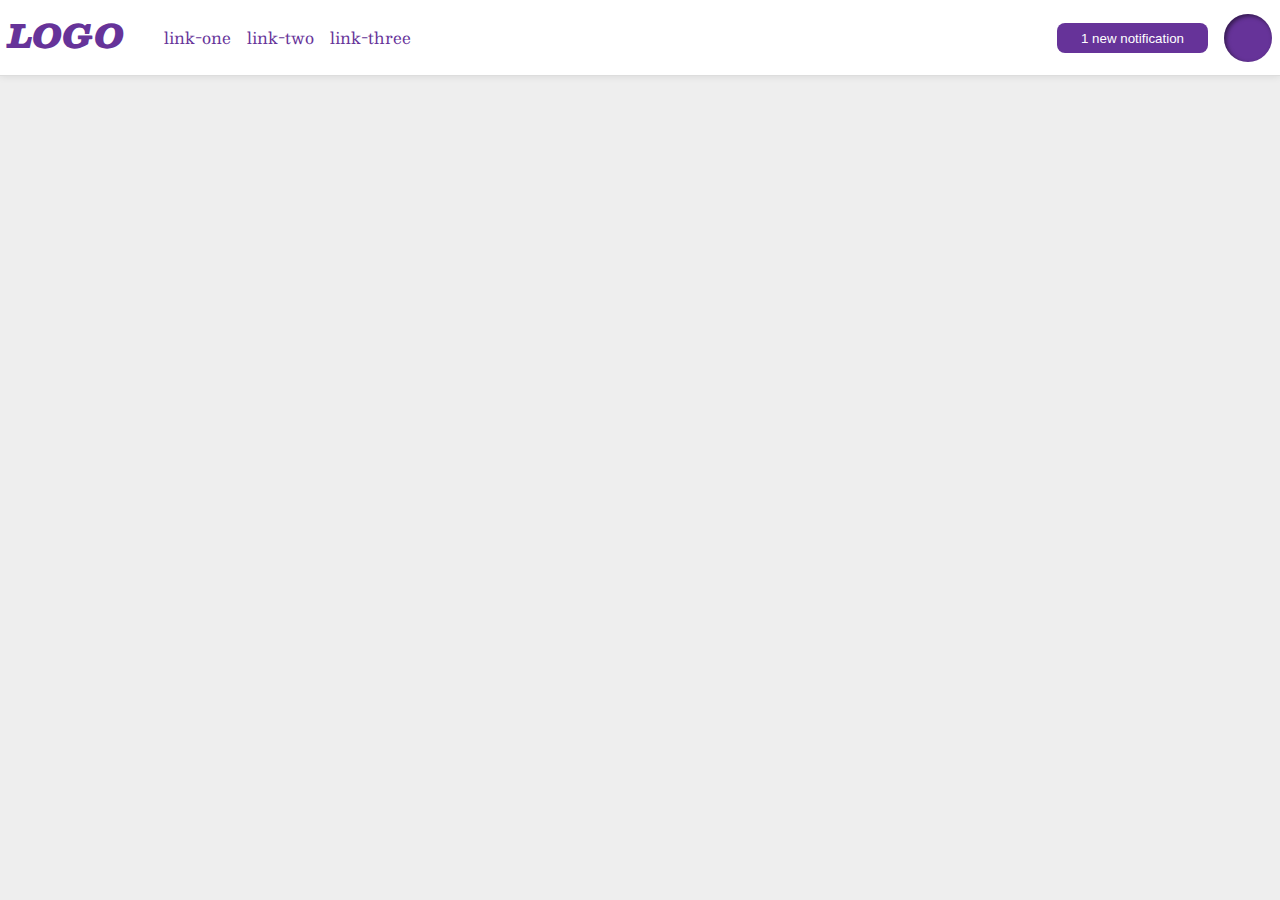
<file: flex/03-flex-header-2/index.html>
<!DOCTYPE html>
<html lang="en">
  <head>
    <meta charset="UTF-8">
    <meta http-equiv="X-UA-Compatible" content="IE=edge">
    <meta name="viewport" content="width=device-width, initial-scale=1.0">
    <title>Flex Header 2</title>
    <link rel="stylesheet" href="style.css">
  </head>
  <body>
    <div class="header">
      <div class="logo">
        LOGO
      </div>
      <ul class="links">
        <li><a href="google.com">link-one</a></li>
        <li><a href="google.com">link-two</a></li>
        <li><a href="google.com">link-three</a></li>
      </ul>
      <div class="move-header">
        <button class="notifications">
          1 new notification
        </button>
        <div class="profile-image"></div>
      </div>
    </div>
  </body>
</html>
</file>
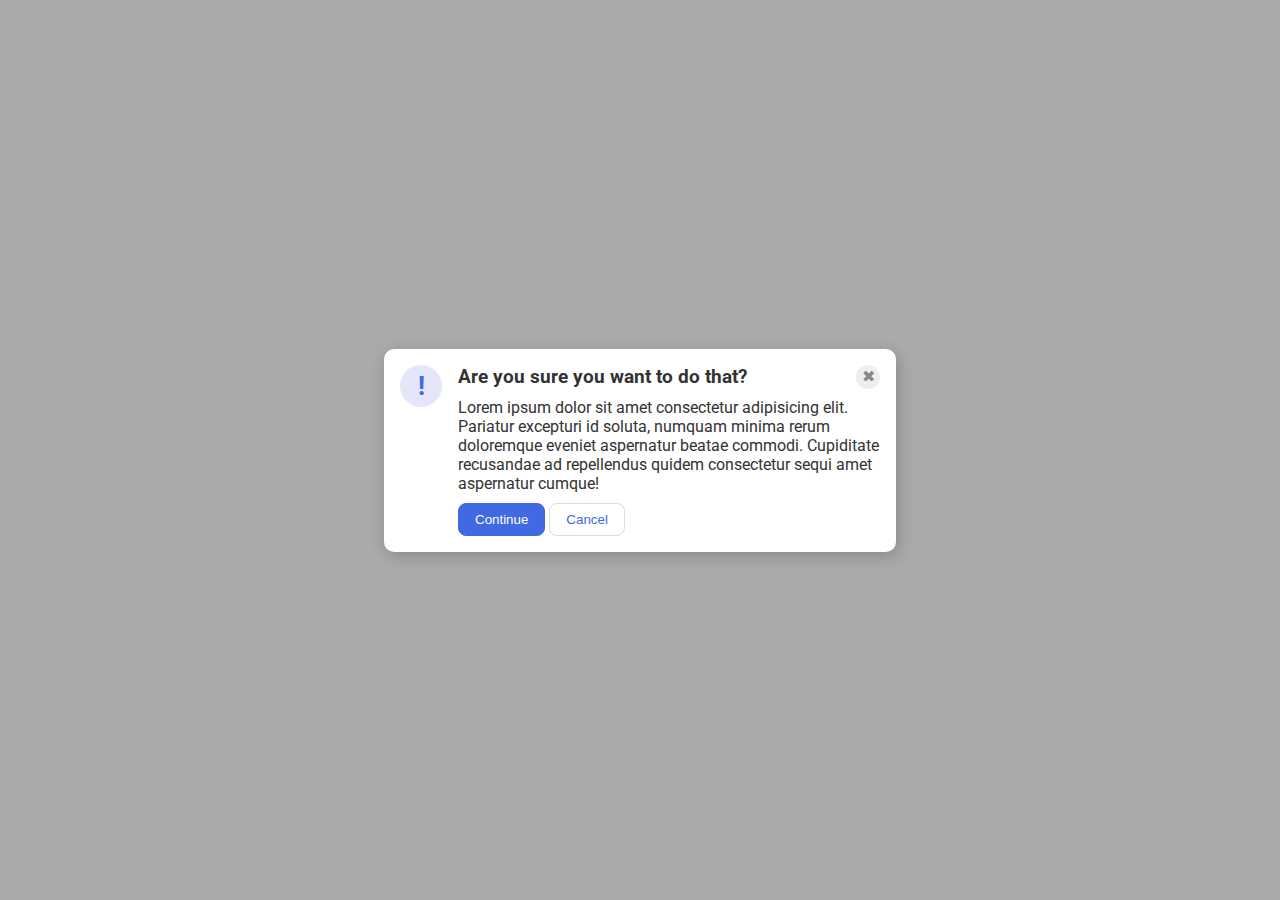
<file: flex/05-flex-modal/index.html>
<!DOCTYPE html>
<html lang="en">
  <head>
    <meta charset="UTF-8">
    <meta http-equiv="X-UA-Compatible" content="IE=edge">
    <meta name="viewport" content="width=device-width, initial-scale=1.0">
    <link rel="stylesheet" href="style.css">
    <title>Modal</title>
  </head>
  <body>
    <div class="modal">
      <div class="left-container">
          <div class="icon">!</div>
      </div>
      <div class="right-container">
        <div class="top">
          <div class="header">Are you sure you want to do that?</div>
          <div class="close-button">✖</div>
        </div>
        <div class="text">Lorem ipsum dolor sit amet consectetur adipisicing elit. Pariatur excepturi id soluta, numquam minima rerum doloremque eveniet aspernatur beatae commodi. Cupiditate recusandae ad repellendus quidem consectetur sequi amet aspernatur cumque!</div>
        <button class="continue">Continue</button>
        <button class="cancel">Cancel</button>
      </div>
    </div>
  </body>
</html>
</file>
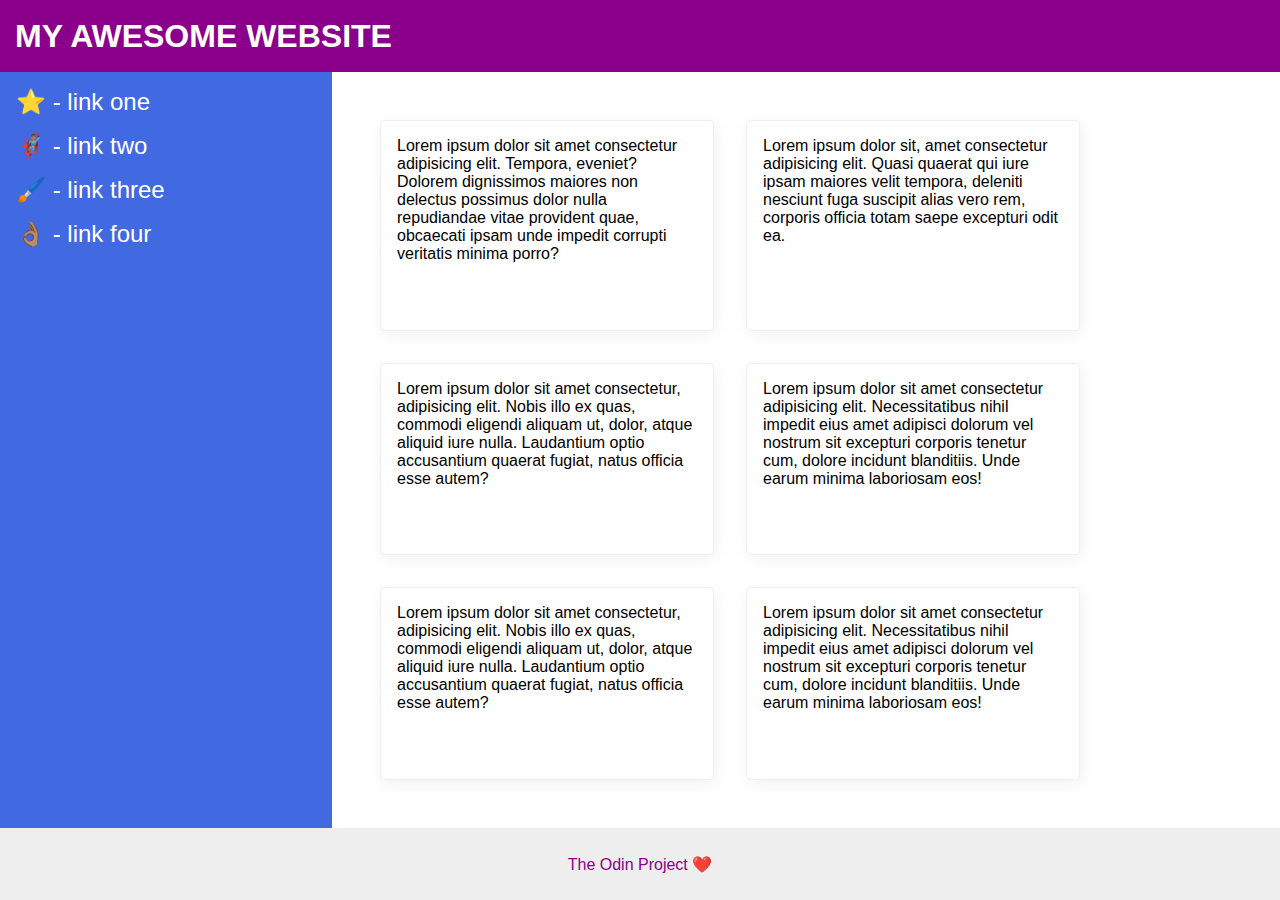
<file: flex/07-flex-layout-2/index.html>
<!DOCTYPE html>
<html lang="en">
  <head>
    <meta charset="UTF-8">
    <meta http-equiv="X-UA-Compatible" content="IE=edge">
    <meta name="viewport" content="width=device-width, initial-scale=1.0">
    <title>The Holy Grail</title>
    <link rel="stylesheet" href="style.css">
  </head>
  <body class="container">
      <div class="header">
        MY AWESOME WEBSITE
      </div>
      <div class="item">
      <div class="sidebar">
        <ul>
          <li><a href="#"> ⭐ - link one</a></li>
          <li><a href="#">🦸🏽‍♂️ - link two</a></li>
          <li><a href="#">🖌️ - link three</a></li>
          <li><a href="#">👌🏽 - link four</a></li>
        </ul>
      </div>
      <div class="cards">
        <div class="card">Lorem ipsum dolor sit amet consectetur adipisicing elit. Tempora, eveniet? Dolorem dignissimos maiores non delectus possimus dolor nulla repudiandae vitae provident quae, obcaecati ipsam unde impedit corrupti veritatis minima porro?</div>
        <div class="card">Lorem ipsum dolor sit, amet consectetur adipisicing elit. Quasi quaerat qui iure ipsam maiores velit tempora, deleniti nesciunt fuga suscipit alias vero rem, corporis officia totam saepe excepturi odit ea.</div>
        <div class="card">Lorem ipsum dolor sit amet consectetur, adipisicing elit. Nobis illo ex quas, commodi eligendi aliquam ut, dolor, atque aliquid iure nulla. Laudantium optio accusantium quaerat fugiat, natus officia esse autem?</div>
        <div class="card">Lorem ipsum dolor sit amet consectetur adipisicing elit. Necessitatibus nihil impedit eius amet adipisci dolorum vel nostrum sit excepturi corporis tenetur cum, dolore incidunt blanditiis. Unde earum minima laboriosam eos!</div>
        <div class="card">Lorem ipsum dolor sit amet consectetur, adipisicing elit. Nobis illo ex quas, commodi eligendi aliquam ut, dolor, atque aliquid iure nulla. Laudantium optio accusantium quaerat fugiat, natus officia esse autem?</div>
        <div class="card">Lorem ipsum dolor sit amet consectetur adipisicing elit. Necessitatibus nihil impedit eius amet adipisci dolorum vel nostrum sit excepturi corporis tenetur cum, dolore incidunt blanditiis. Unde earum minima laboriosam eos!</div>
      </div>
      </div>
      <div class="footer">
        The Odin Project ❤️
      </div>
  </body>
</html>
</file>
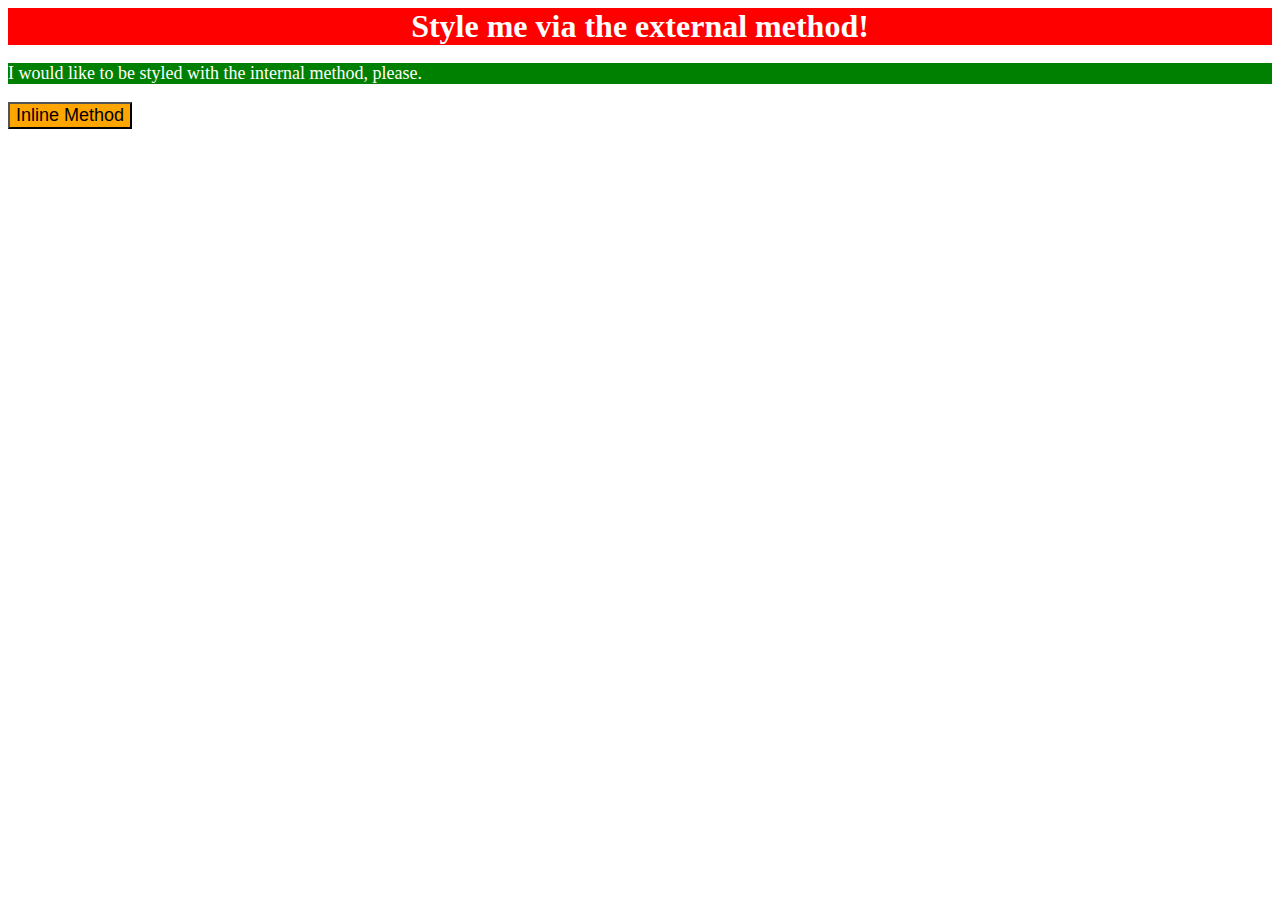
<file: foundations/01-css-methods/index.html>
<!DOCTYPE html>
<html lang="en">
  <head>
    <meta charset="UTF-8">
    <meta http-equiv="X-UA-Compatible" content="IE=edge">
    <meta name="viewport" content="width=device-width, initial-scale=1.0">
    <title>Methods for Adding CSS</title>
    <link rel="stylesheet" href="styles.css">
    <style>
      p {
        background-color: green;
        color:white;
        font-size: 18px;
      }
    </style>
  </head>
  <body>
    <div>Style me via the external method!</div>
    <p>I would like to be styled with the internal method, please.</p>
    <button style="background-color: orange; font-size: 18px;">Inline Method</button>
  </body>
</html>
</file>
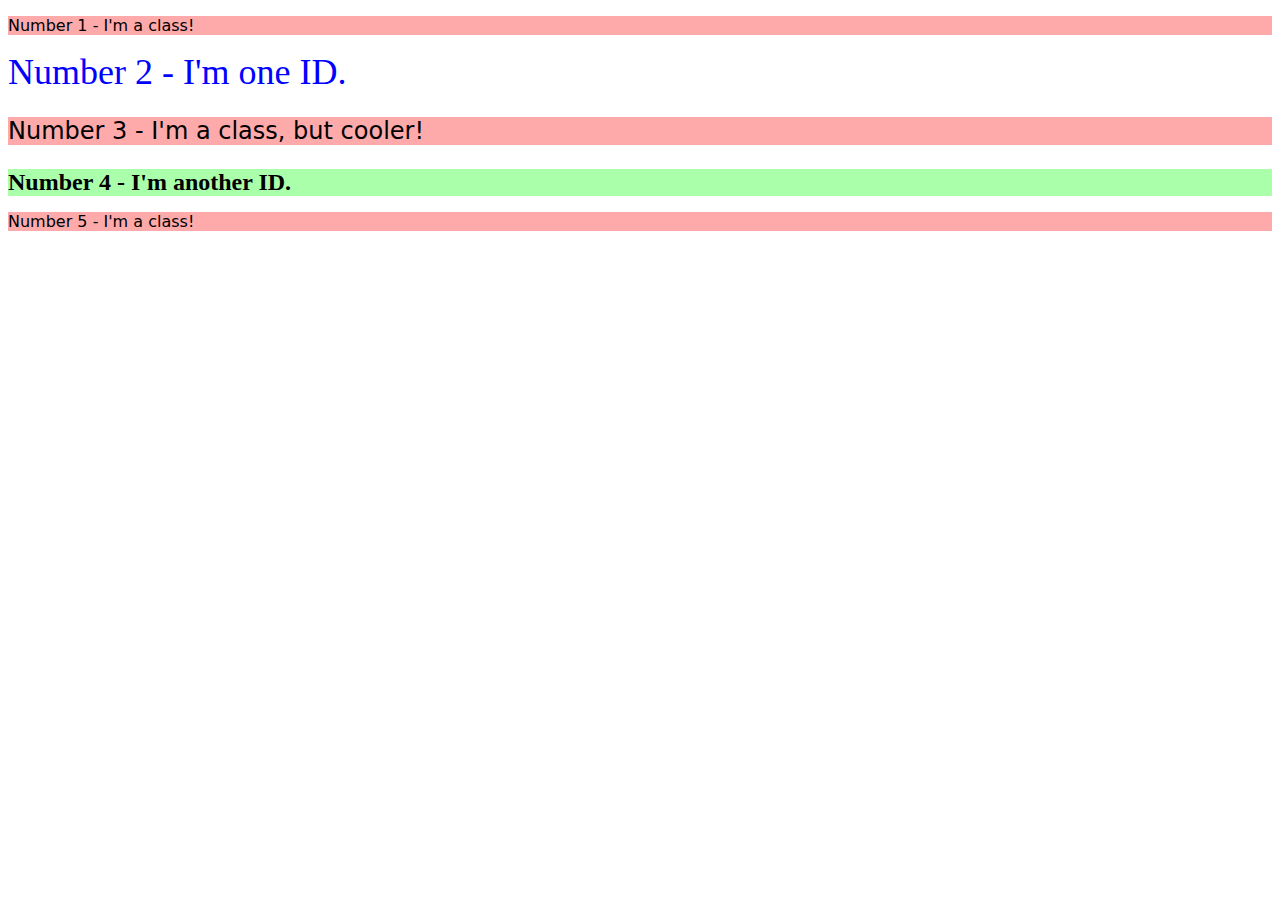
<file: foundations/02-class-id-selectors/index.html>
<!DOCTYPE html>
<html lang="en">
  <head>
    <meta charset="UTF-8">
    <meta http-equiv="X-UA-Compatible" content="IE=edge">
    <meta name="viewport" content="width=device-width, initial-scale=1.0">
    <title>Class and ID Selectors</title>
    <link rel="stylesheet" href="style.css">
  </head>
  <body>
    <p class="odd">Number 1 - I'm a class!</p>
    <div id="second">Number 2 - I'm one ID.</div>
    <p class="odd medium-size">Number 3 - I'm a class, but cooler!</p>
    <div class="medium-size" id="fourth">Number 4 - I'm another ID.</div>
    <p class="odd">Number 5 - I'm a class!</p>
  </body>
</html>
</file>
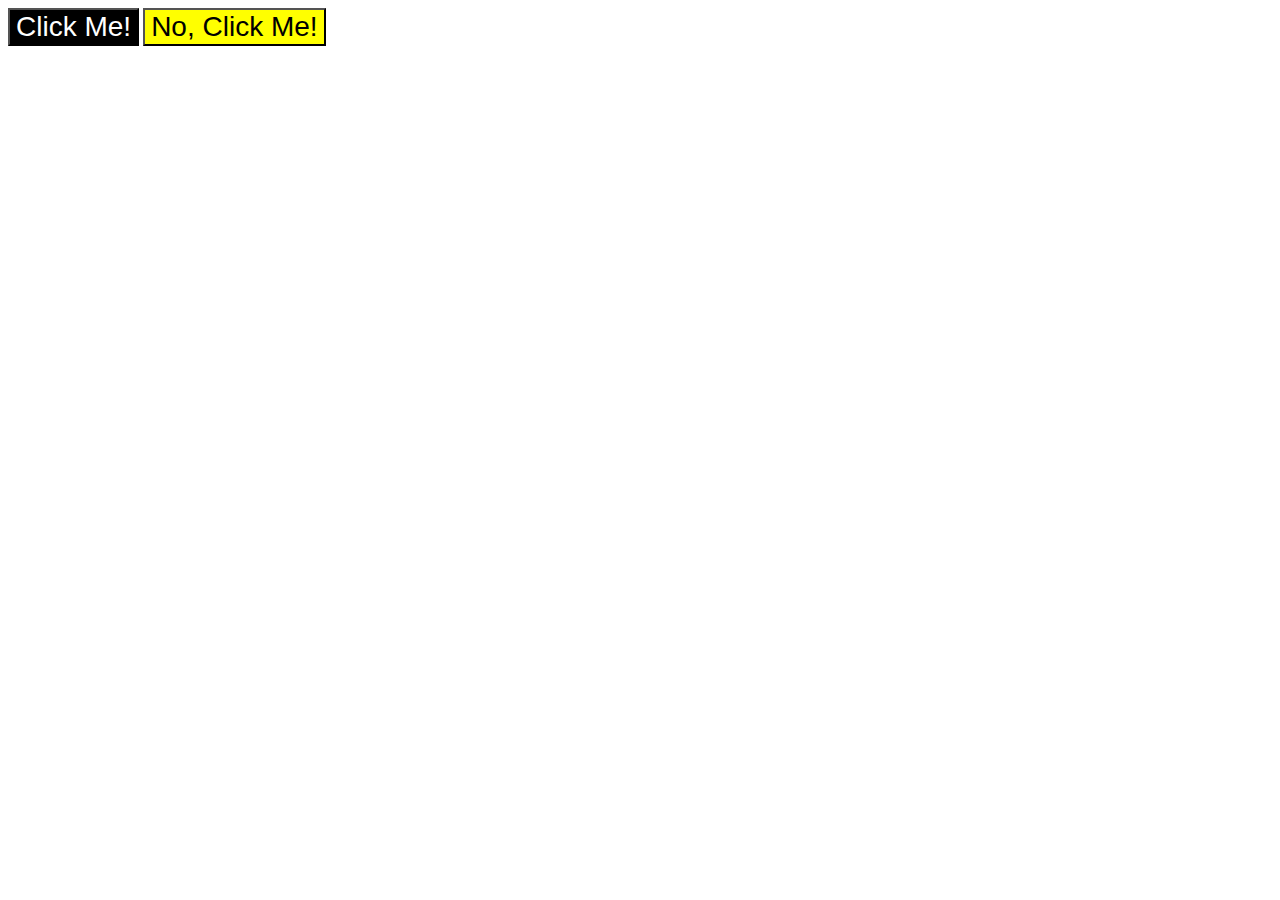
<file: foundations/03-grouping-selectors/index.html>
<!DOCTYPE html>
<html lang="en">
  <head>
    <meta charset="UTF-8">
    <meta http-equiv="X-UA-Compatible" content="IE=edge">
    <meta name="viewport" content="width=device-width, initial-scale=1.0">
    <title>Grouping Selectors</title>
    <link rel="stylesheet" href="style.css">
  </head>
  <body>
    <button class="black">Click Me!</button>
    <button class="yellow">No, Click Me!</button>
  </body>
</html>
</file>
<file: flex/03-flex-header-2/style.css>
/* this is some magical font-importing.  
you'll learn about it later. */
@import url('https://fonts.googleapis.com/css2?family=Besley:ital,wght@0,400;1,900&display=swap');

body {
  margin: 0;
  background: #eee;
  font-family: Besley, serif;
}

.header {
  background: white;
  border-bottom: 1px solid #ddd;
  box-shadow: 0 0 8px rgba(0,0,0,.1);
  display: flex;
  padding: 8px;
  justify-content: space-between;
}

.move-header {
  display: flex;
  gap: 16px;
  margin-left: auto;
  align-items: center;
}
.links {
  display: flex;
  gap: 16px;
  align-items: center;
}
.profile-image {
  background: rebeccapurple;
  box-shadow: inset 2px 2px 4px rgba(0,0,0,.5);
  border-radius: 50%;
  width: 48px;
  height:  48px;
}

.logo {
  color: rebeccapurple;
  font-size: 32px;
  font-weight: 900;
  font-style: italic;
}

button {
  border: none;
  border-radius: 8px;
  background: rebeccapurple;
  color: white;
  padding: 8px 24px;
  height: 30px;
}

a {
  /* this removes the line under our links */
  text-decoration: none;
  color: rebeccapurple;
}

ul {
  list-style-type: none;
}
</file>
<file: flex/05-flex-modal/style.css>
@import url('https://fonts.googleapis.com/css2?family=Roboto:wght@400;700&display=swap');

html, body {
  height: 100%;
}

body {
  font-family: Roboto, sans-serif;
  margin: 0;
  background: #aaa;
  color: #333;
  /* I'll give you this one for free lol */
  display: flex;
  align-items: center;
  justify-content: center;
}

.modal {
  background: white;
  width: 480px;
  border-radius: 10px;
  box-shadow: 2px 4px 16px rgba(0,0,0,.2);
  display: flex;
  padding: 16px;
  gap: 16px;
}

.top {
  display: flex;
  justify-content: space-between;
}
.header {
  font-weight: bold;
  font-size: larger;
  margin-bottom: 10px; 
}

.text {
  margin-bottom: 10px;
}
.icon {
  color: royalblue;
  font-size: 26px;
  font-weight: 700;
  background: lavender;
  width: 42px;
  height: 42px;
  border-radius: 50%;
  display: flex;
  align-items: center;
  justify-content: center;
}

.close-button {
  background: #eee;
  border-radius: 50%;
  color: #888;
  font-weight: 400;
  font-size: 16px;
  height: 24px;
  width: 24px;
  display: flex;
  align-items: center;
  justify-content: center;
}

button {
  padding: 8px 16px;
  border-radius: 8px;
}

button.continue {
  background: royalblue;
  border: 1px solid royalblue;
  color: white;
}

button.cancel {
  background: white;
  border: 1px solid #ddd;
  color: royalblue;
}
</file>
<file: flex/07-flex-layout-2/style.css>
body {
  font-family: -apple-system, BlinkMacSystemFont, 'Segoe UI', Roboto, Oxygen, Ubuntu, Cantarell, 'Open Sans', 'Helvetica Neue', sans-serif;
  margin: 0;
  padding: 0;
  min-height: 100vh;
}

.container {
  display: flex;
  flex-direction: column;
}
.cards {
  padding: 32px;
  display: flex;
  flex: 1 1 auto;
  flex-wrap: wrap;
 
}

.card {
  border: 1px solid #eee;
  box-shadow: 2px 4px 16px rgba(0,0,0,.06);
  border-radius: 4px;
  padding: 16px;
  margin: 16px;
  width: 300px;
}

.item {
  display: flex; 
  flex: 1 0 auto;
}
.header {
  height: 72px;
  background: darkmagenta;
  color: white;
  font-size: 32px;
  font-weight: 900;
  display: flex;
  padding-left: 15px;
  align-items: center;
}

.footer {
  height: 72px;
  background: #eee;
  color: darkmagenta;
  display: flex;
  justify-content: center;
  align-items: center;
  margin-top: auto;
}

.sidebar {
  padding: 16px;
  width: 300px;
  background: royalblue;
  flex: 0 0 auto;
  padding-bottom: auto;
}
a {
  text-decoration: none;
  color: white;
  font-size: 24px;
}
ul {
  margin: 0;
  padding: 0;
  list-style: none;
}

li {
  margin-bottom: 16px;
}
</file>
<file: foundations/01-css-methods/styles.css>
div {
    background-color: red;
    color: white;
    font-size: 32px;
    text-align: center;
    font-weight: bold;
}
</file>
<file: foundations/02-class-id-selectors/style.css>
.odd {
    font-family: "Verdana", "DejaVu Sans", sans-serif;
    background-color: #ff000055;
}

#second {
    color: #0000ff;
    font-size: 36px;
}

.medium-size {
    font-size: 24px;
}

#fourth {
    background-color: #00ff0055;
    font-weight: bold;
}
</file>
<file: foundations/03-grouping-selectors/style.css>
.black {
    color: #ffffff;
    background-color: #000000;
}

.yellow {
    background-color: #ffff00;
}

.yellow, .black {
    font-family: "Helvetica", "Times New Roman", sans-serif;
    font-size: 28px;
}
</file>
